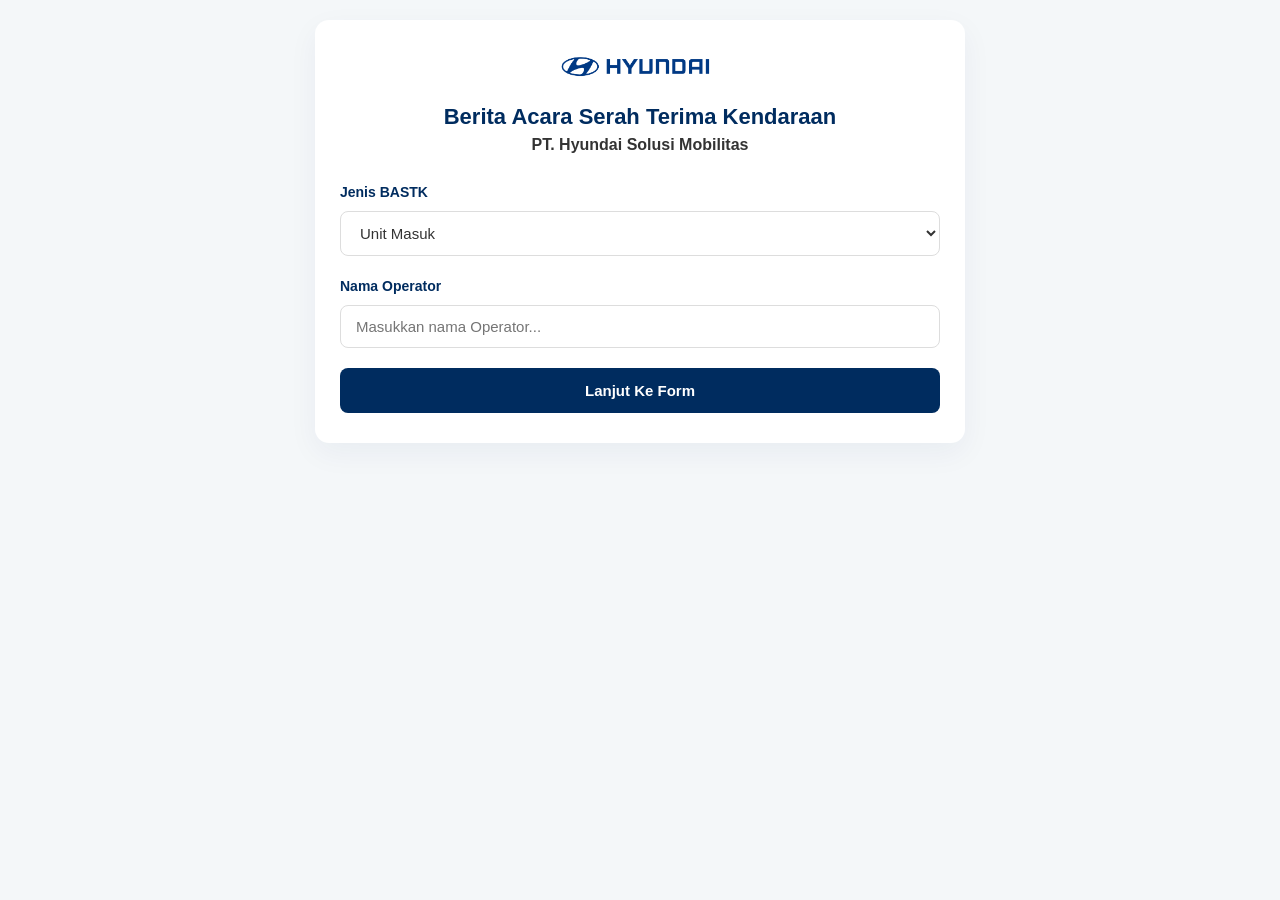
<file: index.html>
<!DOCTYPE html>
<html lang="id">
<head>
    <meta charset="UTF-8">
    <meta name="viewport" content="width=device-width, initial-scale=1.0">
    <title>Sistem BASTK Hyundai Solusi Mobilitas</title>
    <link rel="stylesheet" href="css/style.css">
    <script src="js/jspdf.umd.min.js"></script>
    <script src="js/html2canvas.min.js"></script>
    <script src="js/signature_pad.umd.js"></script>
</head>
<body>

    <div class="app-container">
        <section id="step-login" class="card active">
            <div class="header">
                <img src="images/hyundai.png" alt="Hyundai Logo" class="logo">
                <h2>Berita Acara Serah Terima Kendaraan</h2>
                <h4>PT. Hyundai Solusi Mobilitas</h4>
            </div>
            <div class="form-group">
                <label>Jenis BASTK</label>
                <select id="login-jenis">
                    <option value="BASTK - Unit Masuk">Unit Masuk</option>
                    <option value="BASTK - Unit Keluar">Unit Keluar</option>
                </select>
            </div>
            <div class="form-group">
                <label>Nama Operator</label>
                <input type="text" id="login-operator" placeholder="Masukkan nama Operator...">
            </div>
            <button class="btn-main" onclick="toStep(2)">Lanjut Ke Form</button>
        </section>

        <section id="step-data-unit" class="card">
            <h3>Data Kendaraan</h3>
            <div class="grid-2">
                <div class="form-group">
                    <label>Tanggal</label>
                    <input type="text" id="display-date" disabled>
                </div>
                <div class="form-group">
                    <label>Type BASTK</label>
                    <input type="text" id="display-jenis" disabled>
                </div>
            </div>
            <div class="form-group">
                <label>Nomor Polisi</label>
                <input type="text" id="input-nopol" placeholder="Contoh: B 1234 ABC">
            </div>
            <div class="form-group">
                <label>Nama Perusahaan</label>
                <input type="text" id="input-pt">
            </div>
            <div class="form-group">
                <label>Nama PIC / Driver</label>
                <input type="text" id="input-pic">
            </div>
            <div class="form-group">
                <label>Nomor Telepon</label>
                <input type="tel" id="input-telp">
            </div>
            <div class="form-group">
                <label>Tipe Kendaraan</label>
                <select id="input-tipe">
                    <!-- Type Unit Hyundai -->
                    <option>Hyundai Palisade</option>
                    <option>Hyundai Palisade Hybrid</option>
                    <option>Hyundai Santafe Diesel</option>
                    <option>Hyundai Santafe Bensin</option>
                    <option>Hyundai All New Santafe</option>
                    <option>Hyundai Kona Bensin</option>
                    <option>Hyundai Kona EV</option>
                    <option>Hyundai All New Kona EV</option>
                    <option>Hyundai Ioniq EV</option>
                    <option>Hyundai Ioniq 5 Signature</option>
                    <option>Hyundai Ioniq 5 Prime</option>
                    <option>Hyundai Ioniq 6</option>
                    <option>Hyundai Ioniq 9</option>
                    <option>Hyundai Stargazer CARTENZ</option>
                    <option>Hyundai Stargazer X - Captain Seat</option>
                    <option>Hyundai Stargazer X - Seven Seat</option>
                    <option>Hyundai Stargazer Prime - Captain Seat</option>
                    <option>Hyundai Stargazer Prime - Seven Seat</option>
                    <option>Hyundai CRETA PRIME 1.5</option>
                    <option>Hyundai CRETA STYLE 1.5</option>
                    <option>Hyundai CRETA TREN 1.5</option>
                    <option>Hyundai H-1</option>
                    <option>Hyundai Staria - 7 Seater</option>
                    <option>Hyundai Staria - 9 Seater</option>
                    <option>Hyundai TUCSON 2.0 2WD</option>
                    <option>Hyundai ALL NEW TUCSON GLS</option>
                    <option>Genesis G80 EV AWD AT</option>
                    <option>Genesis G70</option>
                    </select>
            </div>
            <div class="nav-btns">
                <button class="btn-back" onclick="toStep(1)">Kembali</button>
                <button class="btn-main" onclick="toStep(3)">Berikutnya</button>
            </div>
        </section>

        <!-- STEP 3: CEKLIST -->
        <section id="step-ceklist" class="card">
            <h3>Data Kelengkapan Kendaraan</h3>
            <div id="ceklist-container">
            </div>
            <div class="nav-btns">
                <button class="btn-back" onclick="toStep(2)">Kembali</button>
                <button class="btn-main" onclick="toStep(4)">Berikutnya</button>
            </div>
        </section>

        <!-- STEP 4: KERUSAKAN & UPLOAD -->
        <section id="step-upload" class="card">
            <h3>Detail Kerusakan & Foto</h3>
            <div class="form-group">
                <label>Detail Kerusakan</label>
                <textarea id="input-kerusakan" rows="4" placeholder="Jelaskan kondisi fisik unit..."></textarea>
            </div>
            <div class="form-group">
                <label>Upload Foto</label>
                <input type="file" id="input-photos" accept="image/*" multiple onchange="previewImages()">
                <div id="image-preview-grid"></div>
            </div>
            <div class="nav-btns">
                <button class="btn-back" onclick="toStep(3)">Kembali</button>
                <button class="btn-main" onclick="toStep(5)">Tanda Tangan</button>
            </div>
        </section>

        <!-- STEP 5: TANDA TANGAN (FULL SCREEN MODAL) -->
        <section id="step-signature" class="card">
            <h3 id="sig-title">Tanda Tangan Operator</h3>
            <p id="sig-name-display"></p>
            <div class="signature-wrapper">
                <canvas id="signature-pad"></canvas>
            </div>
            <div class="nav-btns">
                <button class="btn-back" onclick="clearSignature()">Hapus</button>
                <button class="btn-main" onclick="saveSignatureStep()">Simpan TTD</button>
            </div>
        </section>

        <!-- STEP 6: FINISH -->
        <section id="step-finish" class="card">
            <h3>DATA BASTK Selesai</h3>
            <p>Data sudah siap diproses.</p>
            <button class="btn-main" onclick="generatePDF()">Simpan & Download</button>
            <button class="btn-back" onclick="toStep(4)" style="margin-top: 10px;">Edit Data Kembali</button>
        </section>
    </div>

    <script src="js/script.js"></script>
</body>
</html>
</file>
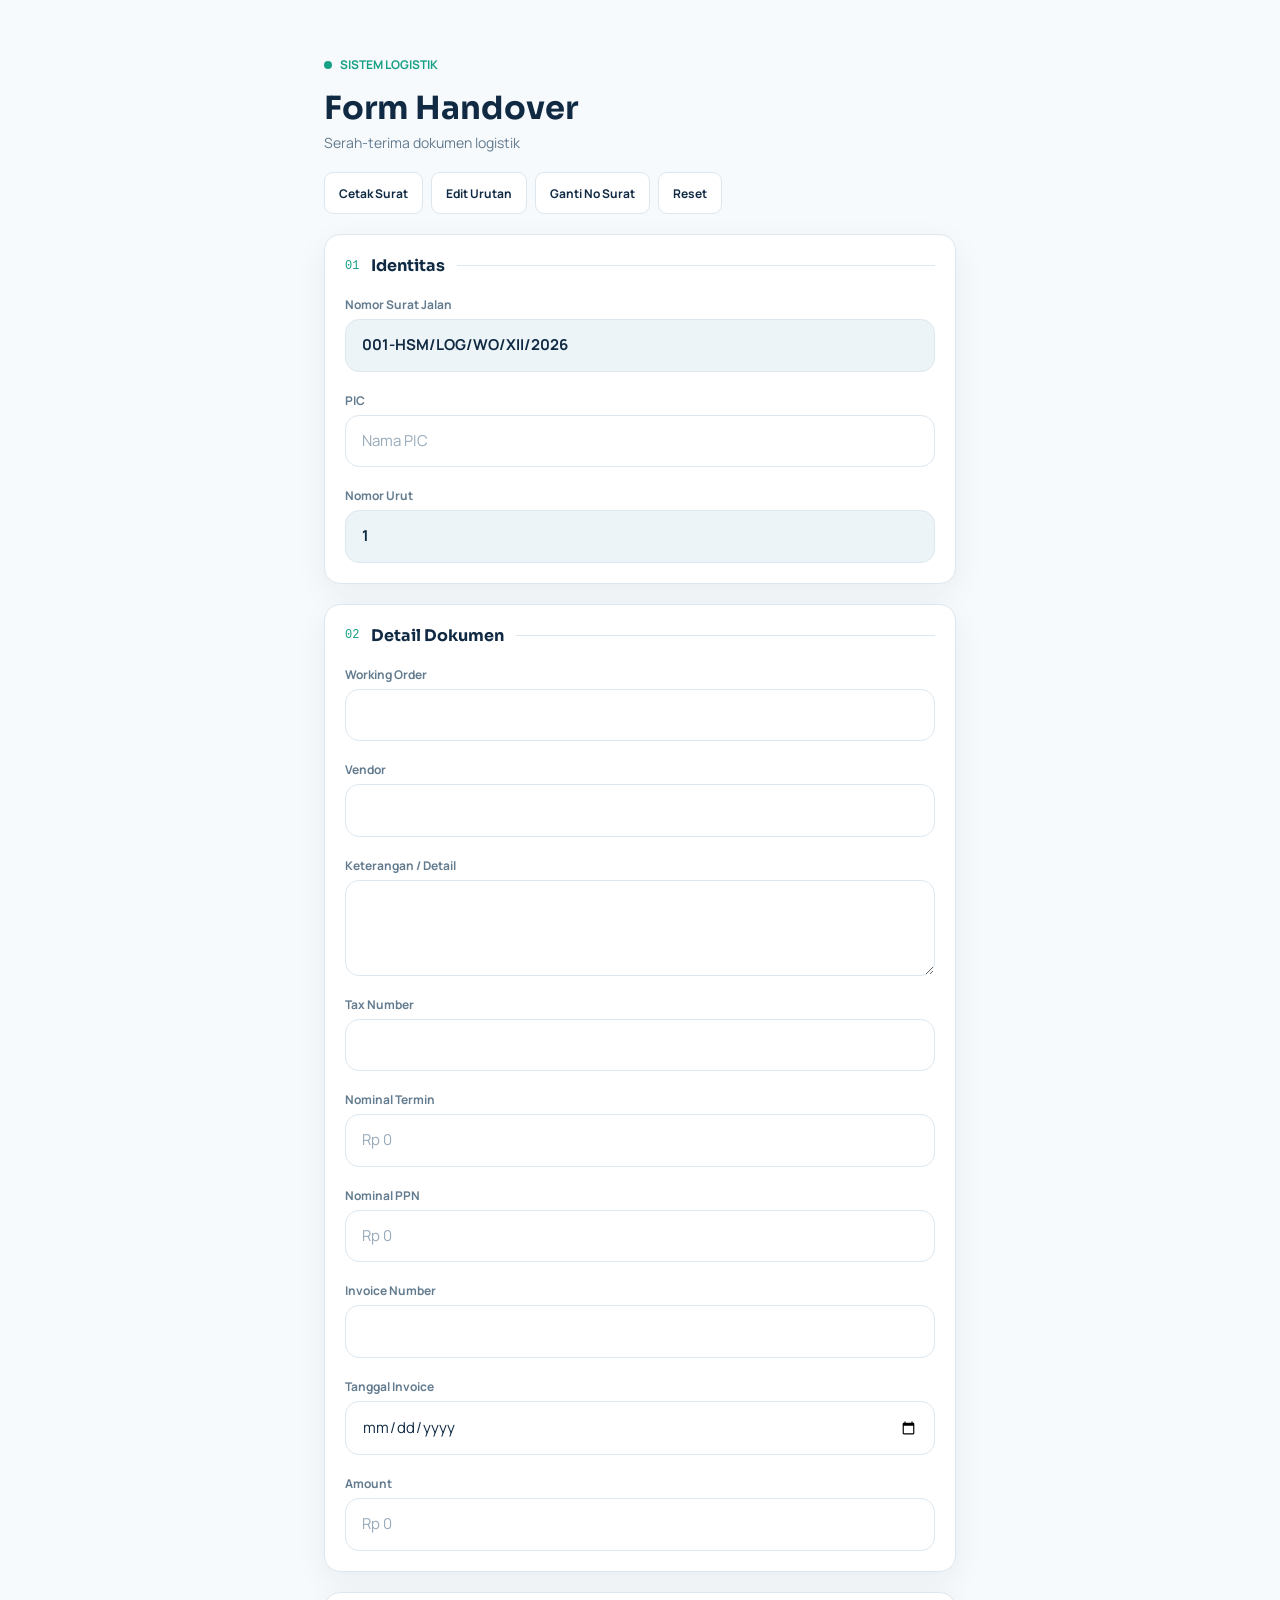
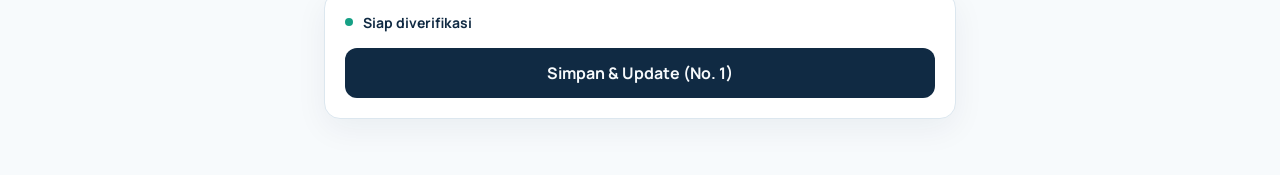
<file: input.html>
<!doctype html>
<html lang="id">
<head>
  <meta charset="UTF-8">
  <meta name="viewport" content="width=device-width, initial-scale=1">
  <meta name="description" content="Form input serah-terima dokumen logistik yang ringkas dan mudah dibaca.">
  <title>Form Handover Dokumen Logistik</title>
  <link rel="preconnect" href="https://fonts.googleapis.com">
  <link rel="preconnect" href="https://fonts.gstatic.com" crossorigin>
  <link href="https://fonts.googleapis.com/css2?family=Manrope:wght@400;500;600;700&family=Sora:wght@500;600;700;800&display=swap" rel="stylesheet">
  <style>
    :root{--bg:#f7fafc;--ink:#102a43;--green:#16a085;--line:#dce7ef;--muted:#637b8f;--danger:#c43d3d;--white:#fff;--shadow:0 10px 32px rgba(16,42,67,.06)}
    *{box-sizing:border-box}html{font-family:Manrope,sans-serif}body{margin:0;background:var(--bg);color:var(--ink)}button,input,textarea{font:inherit;letter-spacing:0}.page{width:100%;max-width:672px;margin:auto;padding:32px 16px 48px}.brand{display:flex;align-items:center;gap:8px;color:var(--green);font-size:12px;font-weight:700;text-transform:uppercase}.dot{width:8px;height:8px;border-radius:50%;background:var(--green);flex:none}h1,h2{font-family:Sora,sans-serif}h1{margin:16px 0 0;font-size:32px;line-height:1.2}header p{margin:6px 0 0;color:var(--muted);font-size:14px}.actions{display:grid;grid-template-columns:1fr 1fr;gap:8px;margin-top:20px}.action{min-height:42px;border:1px solid var(--line);border-radius:9px;background:var(--white);color:var(--ink);font-size:12px;font-weight:700;cursor:pointer}.action:hover,.action:focus{border-color:var(--green);color:var(--green);outline:none}.section{margin-top:20px;padding:20px;border:1px solid var(--line);border-radius:16px;background:var(--white);box-shadow:var(--shadow)}.section-head{display:grid;grid-template-columns:auto auto minmax(0,1fr);align-items:center;gap:12px;margin-bottom:20px}.number{font-family:monospace;color:var(--green);font-size:12px}.section h2{margin:0;font-size:16px}.rule{height:1px;background:var(--line)}.fields{display:grid;gap:20px}.field-wrap{display:block;min-width:0}.label{display:block;margin-bottom:6px;color:var(--muted);font-size:12px;font-weight:700}.field{display:block;width:100%;min-width:0;padding:14px 16px;border:1px solid var(--line);border-radius:14px;background:var(--white);color:var(--ink);font-size:15px;line-height:1.5;outline:none;transition:.18s}.field:focus{border-color:var(--green);box-shadow:0 0 0 4px rgba(22,160,133,.14)}.field[readonly]{background:#edf4f7;font-weight:700}.field::placeholder{color:#98aaba}textarea.field{min-height:96px;resize:vertical}.status{display:flex;align-items:center;gap:10px;min-width:0}.status-text{margin:0;font-size:14px;font-weight:700;overflow-wrap:anywhere}.submit{width:100%;margin-top:16px;padding:14px 20px;border:0;border-radius:12px;background:var(--ink);color:var(--bg);font-weight:700;cursor:pointer}.submit:hover{background:var(--green)}.submit:disabled{opacity:.6;cursor:not-allowed}.error .dot{background:var(--danger)}.error .status-text{color:var(--danger)}
    @media(min-width:640px){.page{padding:56px 20px}.actions{display:flex;flex-wrap:wrap}.action{padding:8px 14px}}
    @media print{.actions,.submit{display:none}.page{max-width:none;padding:0}.section{box-shadow:none;break-inside:avoid}}
  </style>
</head>
<body>
  <main class="page">
    <header>
      <div class="brand"><span class="dot"></span>Sistem Logistik</div>
      <h1>Form Handover</h1>
      <p>Serah-terima dokumen logistik</p>
      <div class="actions">
        <button class="action" type="button" id="print">Cetak Surat</button>
        <button class="action" type="button" id="editRow">Edit Urutan</button>
        <button class="action" type="button" id="editLetter">Ganti No Surat</button>
        <button class="action" type="button" id="reset">Reset</button>
      </div>
    </header>

    <form id="handoverForm">
      <section class="section">
        <div class="section-head"><span class="number">01</span><h2>Identitas</h2><span class="rule"></span></div>
        <div class="fields">
          <label class="field-wrap"><span class="label">Nomor Surat Jalan</span><input class="field" id="noSuratJalan" readonly></label>
          <label class="field-wrap"><span class="label">PIC</span><input class="field" id="picInput" name="picInput" placeholder="Nama PIC" required></label>
          <label class="field-wrap"><span class="label">Nomor Urut</span><input class="field" id="nomorUrut" readonly></label>
        </div>
      </section>

      <section class="section">
        <div class="section-head"><span class="number">02</span><h2>Detail Dokumen</h2><span class="rule"></span></div>
        <div class="fields">
          <label class="field-wrap"><span class="label">Working Order</span><input class="field upper" id="workingOrder" list="list-workingOrder" required></label>
          <label class="field-wrap"><span class="label">Vendor</span><input class="field upper" id="vendor" list="list-vendor" required></label>
          <label class="field-wrap"><span class="label">Keterangan / Detail</span><textarea class="field upper" id="keterangan" list="list-keterangan" required></textarea></label>
          <label class="field-wrap"><span class="label">Tax Number</span><input class="field upper" id="nomorPajak" list="list-nomorPajak"></label>
          <label class="field-wrap"><span class="label">Nominal Termin</span><input class="field money" id="nominalTermin" type="text" inputmode="numeric" placeholder="Rp 0"></label>
          <label class="field-wrap"><span class="label">Nominal PPN</span><input class="field money" id="nominalPPN" type="text" inputmode="numeric" placeholder="Rp 0"></label>
          <label class="field-wrap"><span class="label">Invoice Number</span><input class="field upper" id="invNumber" list="list-invNumber" required></label>
          <label class="field-wrap"><span class="label">Tanggal Invoice</span><input class="field" id="tanggalInvoice" type="date" required></label>
          <label class="field-wrap"><span class="label">Amount</span><input class="field money" id="amount" type="text" inputmode="numeric" placeholder="Rp 0" required></label>
        </div>
        <datalist id="list-workingOrder"></datalist><datalist id="list-vendor"></datalist><datalist id="list-keterangan"></datalist><datalist id="list-nomorPajak"></datalist><datalist id="list-invNumber"></datalist>
      </section>

      <section class="section" id="statusBox">
        <div class="status"><span class="dot"></span><p class="status-text" id="message" aria-live="polite">Siap diverifikasi</p></div>
        <button class="submit" id="submit" type="submit">Simpan &amp; Update</button>
      </section>
    </form>
  </main>
  <script>
    const SCRIPT_URL='https://script.google.com/macros/s/AKfycbzGoUdAdr2nmt36mUvClPXncOzy56iPzv_bAsCidkqlDJrVRaCqbeygvWwurpJp5_Mz/exec';
    const keys=['workingOrder','vendor','keterangan','nomorPajak','invNumber'];
    let suratCounter=parseInt(localStorage.getItem('suratCounter')||'1',10)||1;
    let globalRowCounter=parseInt(localStorage.getItem('globalRowCounter')||'1',10)||1;
    let suggestions={workingOrder:[],vendor:[],keterangan:[],nomorPajak:[],invNumber:[]};
    try{suggestions={...suggestions,...JSON.parse(localStorage.getItem('inputSuggestions')||'{}')}}catch(e){}
    const el=id=>document.getElementById(id);
    const noSurat=()=>`${String(suratCounter).padStart(3,'0')}-HSM/LOG/WO/${['I','II','III','IV','V','VI','VII','VIII','IX','X','XI','XII'][new Date().getMonth()]}/${new Date().getFullYear()}`;
    function render(){el('noSuratJalan').value=noSurat();el('nomorUrut').value=globalRowCounter;el('submit').textContent=`Simpan & Update (No. ${globalRowCounter})`;keys.forEach(k=>{el('list-'+k).innerHTML=(suggestions[k]||[]).map(v=>`<option value="${String(v).replaceAll('"','&quot;')}"></option>`).join('')})}
    function setMessage(text,error=false){el('message').textContent=text;el('statusBox').classList.toggle('error',error)}
    function resetForm(){keys.concat(['nominalTermin','nominalPPN','tanggalInvoice','amount']).forEach(id=>el(id).value='');if(typeof clearMoney==='function')clearMoney();setMessage('Siap diverifikasi');el('workingOrder').focus()}
    document.querySelectorAll('.upper').forEach(input=>input.addEventListener('input',()=>{input.value=input.value.toUpperCase()}));
    el('picInput').value=localStorage.getItem('lastPic')||'';el('picInput').addEventListener('input',e=>{e.target.value=e.target.value.toUpperCase()});
    el('print').onclick=()=>{window.location.href='print.html?noSuratJalan='+encodeURIComponent(noSurat());};el('reset').onclick=resetForm;
    el('editRow').onclick=()=>{const v=parseInt(prompt('Masukkan Nomor Urut Baru:',globalRowCounter)||'',10);if(v>0){globalRowCounter=v;localStorage.setItem('globalRowCounter',v);render()}};
    el('editLetter').onclick=()=>{const v=parseInt(prompt('Masukkan Nomor Surat Jalan Baru:',suratCounter)||'',10);if(v>0){suratCounter=v;localStorage.setItem('suratCounter',v);render()}};
    el('handoverForm').addEventListener('submit',async event=>{event.preventDefault();const button=el('submit');button.disabled=true;button.textContent='Memproses...';setMessage('Sedang mengirim data...');try{const payload={nomorUrut:globalRowCounter,picInput:el('picInput').value.toUpperCase(),timestamp:new Date().toLocaleString('id-ID'),noSuratJalan:noSurat()};keys.concat(['tanggalInvoice']).forEach(k=>payload[k]=el(k).value);['nominalTermin','nominalPPN','amount'].forEach(k=>payload[k]=digitsOnly(el(k).value));await fetch(SCRIPT_URL,{method:'POST',mode:'no-cors',body:JSON.stringify(payload)});keys.forEach(k=>{if(payload[k]&&!suggestions[k].includes(payload[k]))suggestions[k]=[payload[k],...suggestions[k]].slice(0,25)});localStorage.setItem('inputSuggestions',JSON.stringify(suggestions));localStorage.setItem('lastPic',payload.picInput);globalRowCounter++;localStorage.setItem('globalRowCounter',globalRowCounter);resetForm();setMessage('Data berhasil disimpan.');render()}catch(error){setMessage('Data gagal dikirim. Silakan coba lagi.',true)}finally{button.disabled=false;render()}});

    const digitsOnly=v=>String(v).replace(/\D/g,'').replace(/^0+(?=\d)/,'');
    const formatRupiah=raw=>raw?'Rp '+Number(raw).toLocaleString('id-ID'):'';
    const rawMoney={};
    document.querySelectorAll('.money').forEach(input=>{rawMoney[input.id]='';input.addEventListener('input',()=>{const raw=digitsOnly(input.value);rawMoney[input.id]=raw;input.value=formatRupiah(raw)})});
    const clearMoney=()=>document.querySelectorAll('.money').forEach(i=>{rawMoney[i.id]='';i.value=''});
    render();
  </script>
</body>
</html>
</file>
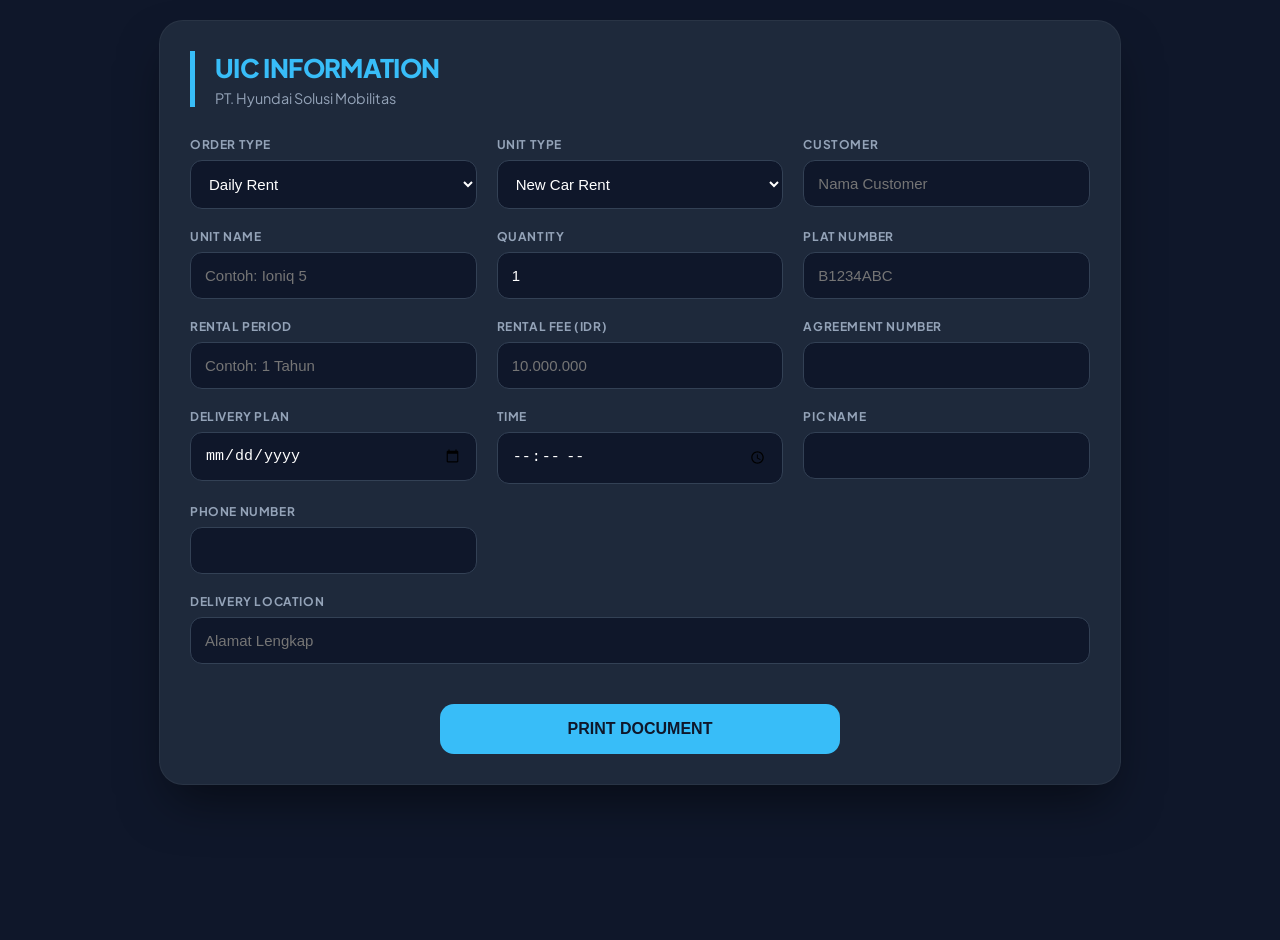
<file: uic.html>
<!DOCTYPE html>
<html lang="id">
<head>
    <meta charset="UTF-8">
    <meta name="viewport" content="width=device-width, initial-scale=1.0">
    <title>UIC System - INPUT FORM</title>
    <style>
        @import url('https://fonts.googleapis.com/css2?family=Plus+Jakarta+Sans:wght@400;600;800&display=swap');

        :root {
            --bg-body: #0f172a;
            --bg-card: #1e293b;
            --text-main: #f8fafc;
            --text-dim: #94a3b8;
            --accent: #38bdf8;
            --accent-hover: #0ea5e9;
            --border: #334155;
            --input-bg: #0f172a;
        }

        body {
            font-family: 'Plus Jakarta Sans', sans-serif;
            background-color: var(--bg-body);
            color: var(--text-main);
            margin: 0;
            padding: 20px;
            display: flex;
            justify-content: center;
            min-height: 100vh;
        }

        /* --- UI Styles --- */
        .form-card {
            background: var(--bg-card);
            width: 100%;
            max-width: 900px;
            padding: 30px;
            border-radius: 24px;
            box-shadow: 0 25px 50px -12px rgba(0, 0, 0, 0.5);
            border: 1px solid rgba(255, 255, 255, 0.05);
            height: fit-content;
        }

        .form-header {
            margin-bottom: 30px;
            border-left: 5px solid var(--accent);
            padding-left: 20px;
        }

        .form-header h2 {
            margin: 0;
            font-size: 1.6rem;
            font-weight: 800;
            color: var(--accent);
            letter-spacing: -0.025em;
        }

        .input-grid {
            display: grid;
            grid-template-columns: repeat(auto-fit, minmax(280px, 1fr));
            gap: 20px;
        }

        .field-group { display: flex; flex-direction: column; }
        
        /* Membuat lokasi delivery selalu memakan tempat penuh jika di layar lebar */
        .full-width { grid-column: 1 / -1; }

        label {
            font-size: 0.75rem;
            font-weight: 700;
            color: var(--text-dim);
            text-transform: uppercase;
            margin-bottom: 8px;
            letter-spacing: 0.05em;
        }

        input, select {
            padding: 14px;
            border: 1px solid var(--border);
            border-radius: 12px;
            background: var(--input-bg);
            color: white;
            font-size: 15px; 
            width: 100%;
            transition: all 0.2s ease;
            box-sizing: border-box;
        }

        input:focus, select:focus {
            outline: none;
            border-color: var(--accent);
            box-shadow: 0 0 0 4px rgba(56, 189, 248, 0.1);
        }

        .button-container {
            grid-column: 1 / -1;
            margin-top: 20px;
            display: flex;
            justify-content: center;
        }

        .btn-print {
            width: 100%;
            max-width: 400px;
            background: var(--accent);
            color: #0f172a;
            padding: 16px;
            border: none;
            border-radius: 14px;
            font-weight: 800;
            cursor: pointer;
            font-size: 1rem;
            text-transform: uppercase;
            transition: transform 0.2s, background 0.2s;
        }

        .btn-print:hover {
            background: var(--accent-hover);
            transform: translateY(-2px);
        }

        .btn-print:active { transform: translateY(0); }

        /* --- Print Specific Styles --- */
        #print-area { display: none; }

        @media print {
            @page { size: A4 portrait; margin: 0; }
            body { background: white; padding: 0; margin: 0; }
            .form-card { display: none; }
            #print-area {
                display: block !important;
                width: 210mm;
            }
            .print-wrapper {
                height: 148.5mm; /* A5 Landscape look in A4 */
                padding: 15mm;
                box-sizing: border-box;
            }
            .print-container {
                border: 2pt solid #000;
                height: 100%;
                display: flex;
                flex-direction: column;
                color: black;
            }
            .print-header {
                padding: 15px 20px;
                display: flex;
                justify-content: space-between;
                align-items: center;
                border-bottom: 2pt solid #000;
                background: #f1f5f9 !important;
                -webkit-print-color-adjust: exact;
            }
            .print-body {
                padding: 20px;
                display: grid;
                grid-template-columns: 1fr 1fr;
                column-gap: 40px;
                row-gap: 8px;
            }
            .info-row {
                display: flex;
                justify-content: space-between;
                border-bottom: 0.5pt solid #cbd5e1;
                padding: 5px 0;
            }
            .info-label { font-weight: 700; font-size: 9pt; color: #334155; }
            .info-value { font-size: 10pt; font-weight: 600; text-align: right; }
            .footer-note {
                margin-top: auto;
                padding: 10px;
                font-size: 8pt;
                text-align: center;
                border-top: 1pt solid #000;
            }
        }
    </style>
</head>
<body>

    <div class="form-card">
        <div class="form-header">
            <h2>UIC INFORMATION</h2>
            <p style="color: var(--text-dim); font-size: 0.9rem; margin-top: 5px;">PT. Hyundai Solusi Mobilitas</p>
        </div>
        
        <form id="uicForm" class="input-grid">
            <div class="field-group">
                <label>Order Type</label>
                <select id="order_type">
                    <option value="Daily Rent">Daily Rent</option>
                    <option value="Monthly Rent">Monthly Rent</option>
                    <option value="Long Term">Long Term</option>
                </select>
            </div>
            <div class="field-group">
                <label>Unit Type</label>
                <select id="unit_type">
                    <option value="NEW CAR RENT">New Car Rent</option>
                    <option value="USED CAR RENT">Used Car Rent</option>
                </select>
            </div>
            <div class="field-group">
                <label>Customer</label>
                <input type="text" id="customer" placeholder="Nama Customer">
            </div>
            <div class="field-group">
                <label>Unit Name</label>
                <input type="text" id="unit" placeholder="Contoh: Ioniq 5">
            </div>
            <div class="field-group">
                <label>Quantity</label>
                <input type="number" id="quantity" value="1">
            </div>
            <div class="field-group">
                <label>PLAT NUMBER</label>
                <input type="text" id="nopol" placeholder="B1234ABC" oninput="this.value = this.value.toUpperCase().replace(/\s/g, '')">
            </div>
            <div class="field-group">
                <label>Rental Period</label>
                <input type="text" id="rental_period" placeholder="Contoh: 1 Tahun">
            </div>
            <div class="field-group">
                <label>Rental Fee (IDR)</label>
                <input type="text" id="rental_fee" placeholder="10.000.000">
            </div>
            <div class="field-group">
                <label>Agreement Number</label>
                <input type="text" id="agreement_number">
            </div>
            <div class="field-group">
                <label>Delivery Plan</label>
                <input type="date" id="delivery_plan">
            </div>
            <div class="field-group">
                <label>Time</label>
                <input type="time" id="time">
            </div>
            <div class="field-group">
                <label>PIC Name</label>
                <input type="text" id="pic">
            </div>
            <div class="field-group">
                <label>Phone Number</label>
                <input type="text" id="phone_number">
            </div>
            <div class="field-group full-width">
                <label>Delivery Location</label>
                <input type="text" id="delivery_location" placeholder="Alamat Lengkap">
            </div>

            <div class="button-container">
                <button type="button" class="btn-print" onclick="generatePrint()">Print Document</button>
            </div>
        </form>
    </div>

    <div id="print-area">
        <div class="print-wrapper">
            <div class="print-container">
                <div class="print-header">
                    <div>
                        <h1 style="margin:0; font-size: 18pt; font-weight: 800;">UIC INFORMATION</h1>
                        <p style="margin:0; font-size: 8pt; font-weight: 600; letter-spacing: 1px;">PT. HYUNDAI SOLUSI MOBILITAS</p>
                    </div>
                    <div style="text-align: right; font-size: 7pt;">
                        <strong>OFFICIAL DOCUMENT</strong><br>
                        <span class="p-date"></span>
                    </div>
                </div>
                <div class="print-body p-data"></div>
                <div class="footer-note">Generated by UIC System | Internal Document</div>
            </div>
        </div>
    </div>

    <script>
        function generatePrint() {
            const fields = [
                { id: 'order_type', label: 'Order Type' },
                { id: 'unit_type', label: 'Unit Type' },
                { id: 'customer', label: 'Customer' },
                { id: 'unit', label: 'Unit Name' },
                { id: 'quantity', label: 'Qty' },
                { id: 'nopol', label: 'Nopol' },
                { id: 'rental_period', label: 'Period' },
                { id: 'rental_fee', label: 'Rental Fee' },
                { id: 'agreement_number', label: 'Agreement No' },
                { id: 'delivery_plan', label: 'Delivery Date' },
                { id: 'time', label: 'Time' },
                { id: 'pic', label: 'PIC' },
                { id: 'phone_number', label: 'Phone' },
                { id: 'delivery_location', label: 'Location' }
            ];

            let html = '';
            fields.forEach(f => {
                const val = document.getElementById(f.id).value || '-';
                html += `
                    <div class="info-row">
                        <div class="info-label">${f.label}</div>
                        <div class="info-value">${val}</div>
                    </div>
                `;
            });

            document.querySelector('.p-data').innerHTML = html;

            const now = new Date().toLocaleString('id-ID', { 
                dateStyle: 'medium', 
                timeStyle: 'short' 
            });
            document.querySelector('.p-date').innerText = now;

            // Proses Cetak
            window.print();

            // Auto-Clear setelah dialog print tertutup (dengan sedikit delay agar browser stabil)
            setTimeout(() => {
                if(confirm("Apakah Anda ingin membersihkan form?")) {
                    document.getElementById("uicForm").reset();
                }
            }, 500);
        }
    </script>
</body>
</html>
</file>
<file: css/style.css>
/* ==========================================================================
   DESIGN SYSTEM & VARIABLES (Hyundai Corporate Identity-Inspired)
   ========================================================================== */
:root {
    --hyundai-blue: #002c5f;
    --hyundai-light-blue: #0072bc;
    --hyundai-sand: #e4dcd3;
    --bg-light: #f4f7f9;
    --text-dark: #333333;
    --text-muted: #666666;
    --success-green: #2e7d32;
    --danger-red: #c62828;
    --border-color: #ddd;
}

* {
    box-sizing: border-box;
    margin: 0;
    padding: 0;
    font-family: 'Segoe UI', -apple-system, BlinkMacSystemFont, Roboto, sans-serif;
}

body {
    background-color: var(--bg-light);
    color: var(--text-dark);
    line-height: 1.5;
    padding: 20px 10px;
}

.app-container {
    max-width: 650px;
    margin: 0 auto;
}

/* ==========================================================================
   DYNAMIC MODAL / POPUP STYLES 
   ========================================================================== */
.modal-overlay {
    position: fixed;
    top: 0;
    left: 0;
    width: 100%;
    height: 100%;
    background: rgba(0, 0, 0, 0.6);
    backdrop-filter: blur(4px);
    display: flex;
    justify-content: center;
    align-items: center;
    z-index: 9999;
    opacity: 0;
    transition: opacity 0.3s ease;
}

.modal-overlay.show {
    opacity: 1;
}

.modal-content {
    background: #ffffff;
    width: 90%;
    max-width: 400px;
    padding: 24px;
    border-radius: 12px;
    box-shadow: 0 10px 25px rgba(0,0,0,0.2);
    transform: translateY(-20px);
    transition: transform 0.3s ease;
    text-align: center;
}

.modal-overlay.show .modal-content {
    transform: translateY(0);
}

.modal-header {
    display: flex;
    flex-direction: column;
    align-items: center;
    margin-bottom: 12px;
}

.modal-icon {
    font-size: 2.5rem;
    margin-bottom: 8px;
}

.modal-header h3 {
    margin: 0;
    color: #002c5f; /* Hyundai Blue */
    font-family: 'Helvetica', sans-serif;
    font-size: 1.2rem;
}

.modal-body p {
    color: #555555;
    font-size: 0.95rem;
    line-height: 1.5;
    margin: 0 0 20px 0;
}

.btn-modal-close {
    background: #002c5f;
    color: white;
    border: none;
    padding: 10px 24px;
    font-size: 0.9rem;
    font-weight: bold;
    border-radius: 6px;
    cursor: pointer;
    transition: background 0.2s ease;
    width: 100%;
}

.btn-modal-close:hover {
    background: #001a3a;
}

/* ==========================================================================
   CARD & LAYOUT COMPONENT
   ========================================================================== */
.card {
    background: #ffffff;
    padding: 30px 25px;
    border-radius: 14px;
    box-shadow: 0 10px 30px rgba(0, 44, 95, 0.05);
    display: none;
    animation: fadeIn 0.3s ease-in-out;
}

.card.active {
    display: block;
}

@keyframes fadeIn {
    from { opacity: 0; transform: translateY(8px); }
    to { opacity: 1; transform: translateY(0); }
}

.header {
    text-align: center;
    margin-bottom: 25px;
}

.logo {
    width: 160px;
    height: auto;
    margin-bottom: 12px;
}

h2 {
    color: var(--hyundai-blue);
    font-size: 22px;
    font-weight: 700;
}

h3 {
    color: var(--hyundai-blue);
    font-size: 18px;
    font-weight: 700;
    margin-bottom: 20px;
    border-bottom: 2px solid var(--bg-light);
    padding-bottom: 10px;
}

/* ==========================================================================
   FORM ELEMENTS
   ========================================================================== */
.form-group {
    margin-bottom: 20px;
}

label {
    display: block;
    font-weight: 600;
    margin-bottom: 8px;
    color: var(--hyundai-blue);
    font-size: 14px;
}

input[type="text"],
input[type="tel"],
select,
textarea {
    width: 100%;
    padding: 12px 15px;
    border: 1px solid var(--border-color);
    border-radius: 8px;
    font-size: 15px;
    color: var(--text-dark);
    background-color: #ffffff;
    transition: border-color 0.2s, box-shadow 0.2s;
}

input:focus, select:focus, textarea:focus {
    outline: none;
    border-color: var(--hyundai-light-blue);
    box-shadow: 0 0 0 3px rgba(0, 114, 188, 0.15);
}

input:disabled {
    background-color: #f1f3f5;
    color: var(--text-muted);
    cursor: not-allowed;
}

.grid-2 {
    display: grid;
    grid-template-columns: 1fr 1fr;
    gap: 15px;
}

/* ==========================================================================
   BUTTONS
   ========================================================================== */
.btn-main {
    background: var(--hyundai-blue);
    color: #ffffff;
    border: none;
    padding: 14px 20px;
    border-radius: 8px;
    width: 100%;
    font-weight: 700;
    font-size: 15px;
    cursor: pointer;
    transition: background 0.2s, transform 0.1s;
}

.btn-main:hover {
    background: #001f44;
}

.btn-main:active {
    transform: scale(0.98);
}

.btn-back {
    background: #e9ecef;
    color: var(--text-dark);
    border: none;
    padding: 14px 20px;
    border-radius: 8px;
    font-weight: 600;
    font-size: 15px;
    cursor: pointer;
    transition: background 0.2s;
}

.btn-back:hover {
    background: #dee2e6;
}

.nav-btns {
    display: grid;
    grid-template-columns: 100px 1fr;
    gap: 12px;
    margin-top: 25px;
}

/* ==========================================================================
   STRUCTURED CHECKLIST COMPONENT
   ========================================================================== */
.category-section {
    margin-bottom: 25px;
    background: #ffffff;
    border: 1px solid #eef2f5;
    border-radius: 10px;
    padding: 15px;
    box-shadow: 0 2px 8px rgba(0,0,0,0.01);
}

.category-title {
    font-size: 13px;
    font-weight: 700;
    color: var(--hyundai-blue);
    margin: 0 0 12px 0;
    padding-bottom: 6px;
    border-bottom: 2px solid var(--hyundai-blue);
    text-transform: uppercase;
    letter-spacing: 0.5px;
}

.category-grid {
    display: flex;
    flex-direction: column;
    gap: 10px;
}

.ceklist-row {
    display: flex;
    justify-content: space-between;
    align-items: center;
    padding: 6px 0;
    border-bottom: 1px dashed #f1f3f5;
}

.item-name {
    font-size: 14px;
    font-weight: 500;
    color: #444444;
}

.radio-toggle-group {
    display: inline-flex;
    background: #f1f3f5;
    padding: 3px;
    border-radius: 6px;
}

.radio-toggle-group input[type="radio"] {
    display: none;
}

.lbl-toggle {
    display: block;
    padding: 5px 14px;
    font-size: 12px;
    font-weight: 600;
    color: var(--text-muted);
    background: transparent;
    border-radius: 4px;
    cursor: pointer;
    user-select: none;
    transition: all 0.15s ease;
    text-align: center;
    min-width: 75px;
}

.radio-toggle-group input[type="radio"]:checked + .lbl-ada {
    background: var(--success-green);
    color: #ffffff;
}

.radio-toggle-group input[type="radio"]:checked + .lbl-tidak {
    background: var(--danger-red);
    color: #ffffff;
}

/* ==========================================================================
   IMAGE UPLOAD & PREVIEW GRID
   ========================================================================== */
#image-preview-grid {
    display: grid;
    grid-template-columns: repeat(4, 1fr);
    gap: 8px;
    margin-top: 12px;
}

.preview-img {
    width: 100%;
    aspect-ratio: 4/3;
    object-fit: cover;
    border-radius: 6px;
    border: 1px solid var(--border-color);
}

/* ==========================================================================
   SIGNATURE PAD RESPONSIVE COMPONENT
   ========================================================================== */
.signature-wrapper {
    border: 2px dashed #cbd5e1;
    background: #f8fafc;
    border-radius: 8px;
    margin: 15px 0;
    height: 280px;
    position: relative;
    overflow: hidden;
}

canvas {
    width: 100%;
    height: 100%;
    touch-action: none;
    cursor: crosshair;
}

#sig-name-display {
    font-weight: 700;
    font-size: 16px;
    color: var(--text-dark);
    margin-top: 5px;
    text-align: center;
    background: #eef2f5;
    padding: 6px;
    border-radius: 4px;
}

.text-center {
    text-align: center;
}


/* ==========================================================================
   PRINT STYLESHEET OVERRIDEs
   ========================================================================== */
@media print {
    /* Memastikan grid pratinjau foto tetap rapi saat diprint */
    #image-preview-grid {
        display: grid !important;
        grid-template-columns: repeat(4, 1fr) !important;
        gap: 8px !important;
    }

    /* Mengunci proporsi foto agar tidak ditarik/gepeng */
    .preview-img {
        width: 100% !important;
        height: auto !important; /* Membiarkan tinggi menyesuaikan proporsi asli */
        aspect-ratio: 4/3 !important; /* Menjaga rasio 4:3 tetap konsisten */
        object-fit: cover !important; /* Memotong gambar secara proporsional jika beda dimensi */
        display: block;
    }
}
</file>
